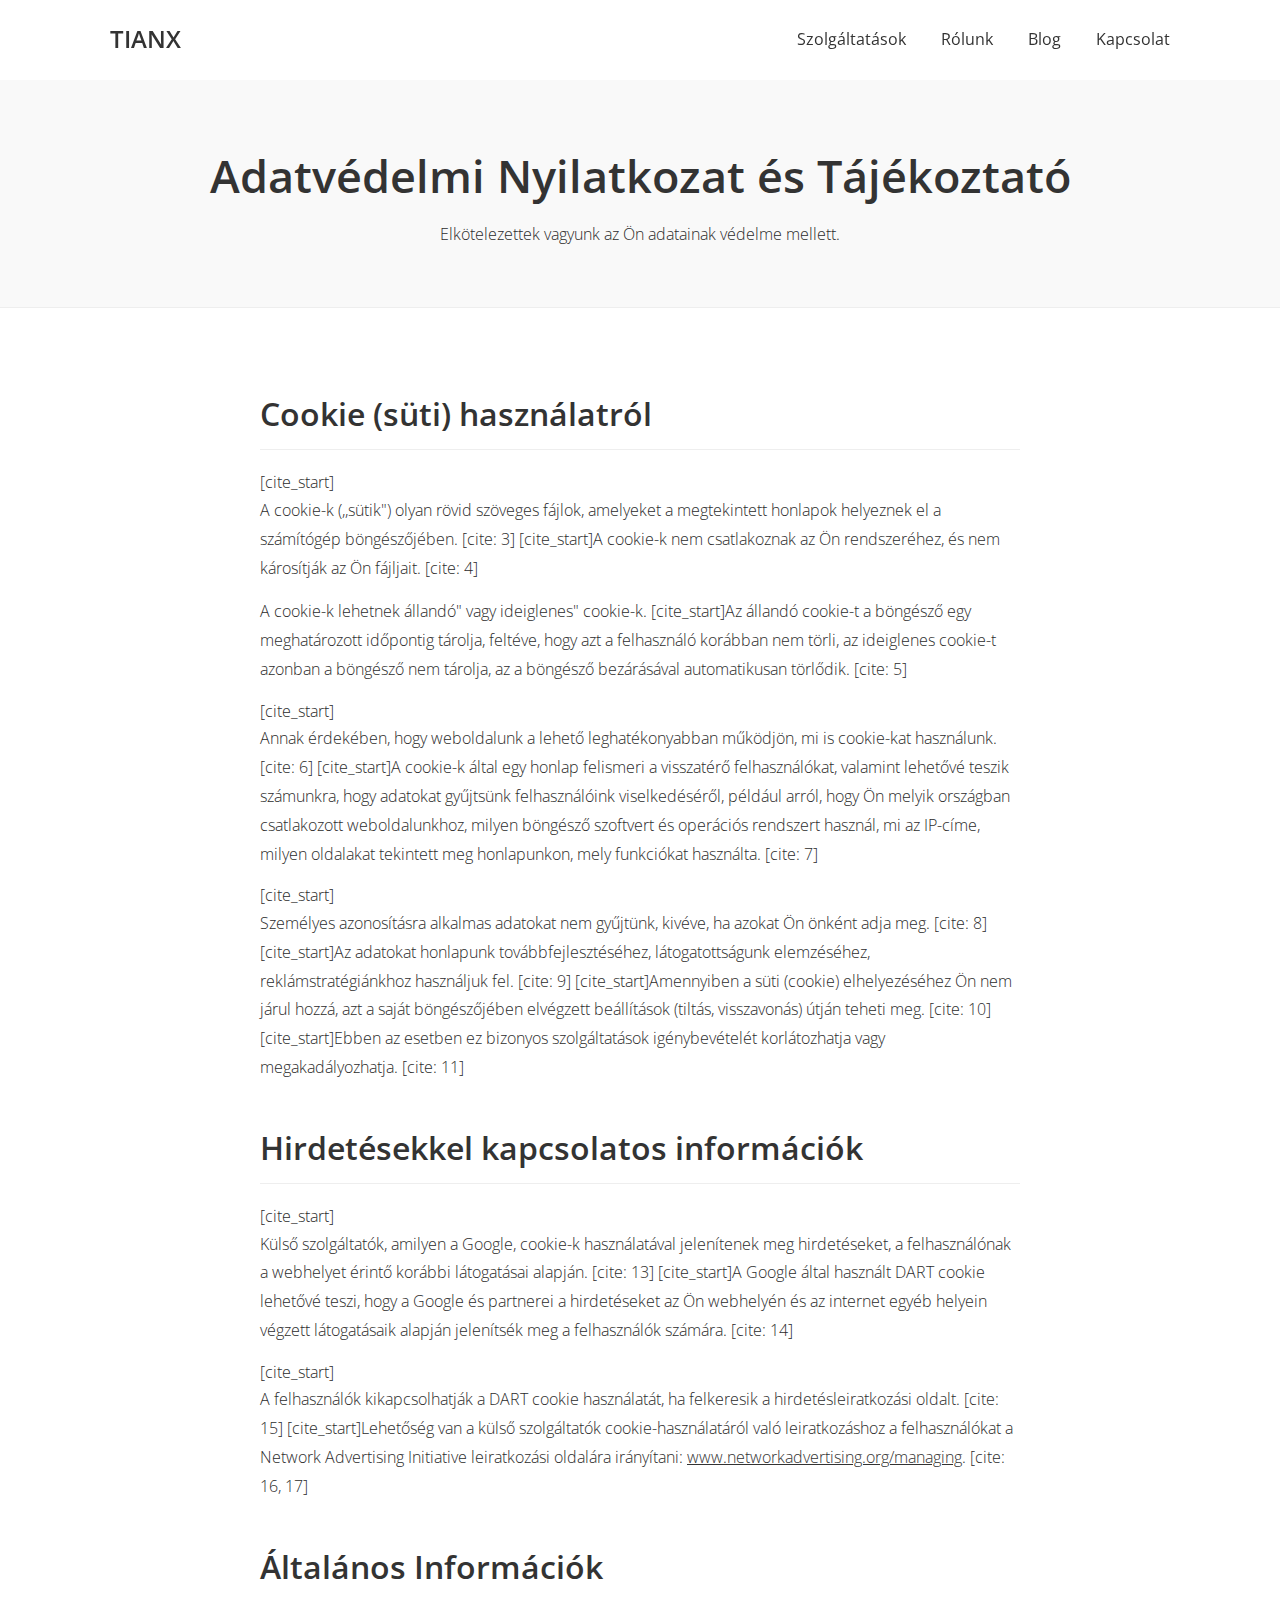
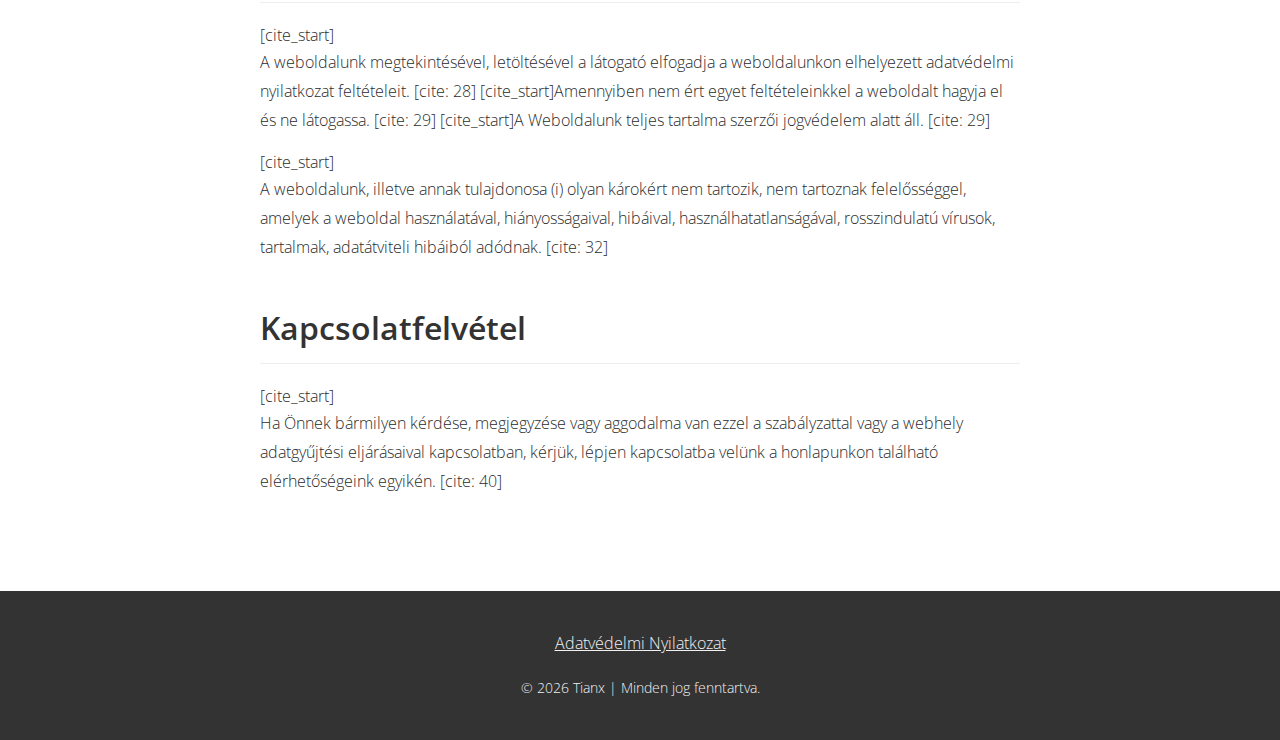
<file: adatvedelem.html>
<!DOCTYPE html>
<html lang="hu">
<head>
    <meta charset="UTF-8">
    <meta name="viewport" content="width=device-width, initial-scale=1.0">
    
    <title>Adatvédelmi Nyilatkozat - Tianx</title>
    <meta name="description" content="Weboldalunk adatvédelmi nyilatkozata és adatkezelési szabályzata. Ismerje meg, hogyan kezeljük a cookie-kat (sütiket) és az Ön adatait.">
    
    <meta property="og:title" content="Adatvédelmi Nyilatkozat | Tianx Services">
    <meta property="og:type" content="website">
    <meta property="og:url" content="https://tianx.hu/adatvedelem.html">
    <meta property="og:image" content="https://tianx.hu/assets/images/og-image.jpg"> 

    <link rel="preconnect" href="https://fonts.googleapis.com">
    <link rel="preconnect" href="https://fonts.gstatic.com" crossorigin>
    <link href="https://fonts.googleapis.com/css2?family=Open+Sans:wght@300;400;600&display=swap" rel="stylesheet">
    
    <link rel="stylesheet" href="assets/css/style.css">
</head>
<body>

    <header class="main-header">
        <div class="container nav-wrapper">
            <a href="index.html" class="logo">TIANX</a>
            <nav class="main-nav">
                <ul>
                    <li><a href="szolgaltatasok.html">Szolgáltatások</a></li>
                    <li><a href="rolunk.html">Rólunk</a></li>
                    <li><a href="blog.html">Blog</a></li>
                    <li><a href="kapcsolat.html">Kapcsolat</a></li>
                </ul>
            </nav>
            <button class="mobile-nav-toggle" aria-label="Menü megnyitása">☰</button>
        </div>
    </header>

    <main>
        <section class="page-header-section">
            <div class="container">
                <h1>Adatvédelmi Nyilatkozat és Tájékoztató</h1>
                <p class="subtitle">Elkötelezettek vagyunk az Ön adatainak védelme mellett.</p>
            </div>
        </section>

        <section class="section">
            <div class="container content-container">
                <h2>Cookie (süti) használatról</h2>
                [cite_start]<p>A cookie-k (,,sütik") olyan rövid szöveges fájlok, amelyeket a megtekintett honlapok helyeznek el a számítógép böngészőjében. [cite: 3] [cite_start]A cookie-k nem csatlakoznak az Ön rendszeréhez, és nem károsítják az Ön fájljait. [cite: 4]</p>
                <p>A cookie-k lehetnek állandó" vagy ideiglenes" cookie-k. [cite_start]Az állandó cookie-t a böngésző egy meghatározott időpontig tárolja, feltéve, hogy azt a felhasználó korábban nem törli, az ideiglenes cookie-t azonban a böngésző nem tárolja, az a böngésző bezárásával automatikusan törlődik. [cite: 5]</p>
                [cite_start]<p>Annak érdekében, hogy weboldalunk a lehető leghatékonyabban működjön, mi is cookie-kat használunk. [cite: 6] [cite_start]A cookie-k által egy honlap felismeri a visszatérő felhasználókat, valamint lehetővé teszik számunkra, hogy adatokat gyűjtsünk felhasználóink viselkedéséről, például arról, hogy Ön melyik országban csatlakozott weboldalunkhoz, milyen böngésző szoftvert és operációs rendszert használ, mi az IP-címe, milyen oldalakat tekintett meg honlapunkon, mely funkciókat használta. [cite: 7]</p>
                [cite_start]<p>Személyes azonosításra alkalmas adatokat nem gyűjtünk, kivéve, ha azokat Ön önként adja meg. [cite: 8] [cite_start]Az adatokat honlapunk továbbfejlesztéséhez, látogatottságunk elemzéséhez, reklámstratégiánkhoz használjuk fel. [cite: 9] [cite_start]Amennyiben a süti (cookie) elhelyezéséhez Ön nem járul hozzá, azt a saját böngészőjében elvégzett beállítások (tiltás, visszavonás) útján teheti meg. [cite: 10] [cite_start]Ebben az esetben ez bizonyos szolgáltatások igénybevételét korlátozhatja vagy megakadályozhatja. [cite: 11]</p>

                <h2>Hirdetésekkel kapcsolatos információk</h2>
                [cite_start]<p>Külső szolgáltatók, amilyen a Google, cookie-k használatával jelenítenek meg hirdetéseket, a felhasználónak a webhelyet érintő korábbi látogatásai alapján. [cite: 13] [cite_start]A Google által használt DART cookie lehetővé teszi, hogy a Google és partnerei a hirdetéseket az Ön webhelyén és az internet egyéb helyein végzett látogatásaik alapján jelenítsék meg a felhasználók számára. [cite: 14]</p>
                [cite_start]<p>A felhasználók kikapcsolhatják a DART cookie használatát, ha felkeresik a hirdetésleiratkozási oldalt. [cite: 15] [cite_start]Lehetőség van a külső szolgáltatók cookie-használatáról való leiratkozáshoz a felhasználókat a Network Advertising Initiative leiratkozási oldalára irányítani: <a href="http://www.networkadvertising.org/managing" target="_blank">www.networkadvertising.org/managing</a>. [cite: 16, 17]</p>
                
                <h2>Általános Információk</h2>
                [cite_start]<p>A weboldalunk megtekintésével, letöltésével a látogató elfogadja a weboldalunkon elhelyezett adatvédelmi nyilatkozat feltételeit. [cite: 28] [cite_start]Amennyiben nem ért egyet feltételeinkkel a weboldalt hagyja el és ne látogassa. [cite: 29] [cite_start]A Weboldalunk teljes tartalma szerzői jogvédelem alatt áll. [cite: 29]</p>
                [cite_start]<p>A weboldalunk, illetve annak tulajdonosa (i) olyan károkért nem tartozik, nem tartoznak felelősséggel, amelyek a weboldal használatával, hiányosságaival, hibáival, használhatatlanságával, rosszindulatú vírusok, tartalmak, adatátviteli hibáiból adódnak. [cite: 32]</p>

                <h2>Kapcsolatfelvétel</h2>
                [cite_start]<p>Ha Önnek bármilyen kérdése, megjegyzése vagy aggodalma van ezzel a szabályzattal vagy a webhely adatgyűjtési eljárásaival kapcsolatban, kérjük, lépjen kapcsolatba velünk a honlapunkon található elérhetőségeink egyikén. [cite: 40]</p>
            </div>
        </section>
    </main>

    <footer class="main-footer">
        <div class="container">
             <div class="footer-links">
                <a href="adatvedelem.html">Adatvédelmi Nyilatkozat</a>
            </div>
            <p>&copy; <span id="current-year"></span> Tianx | Minden jog fenntartva.</p>
        </div>
    </footer>
    
    <script src="assets/js/main.js" defer></script>
</body>
</html>
</file>
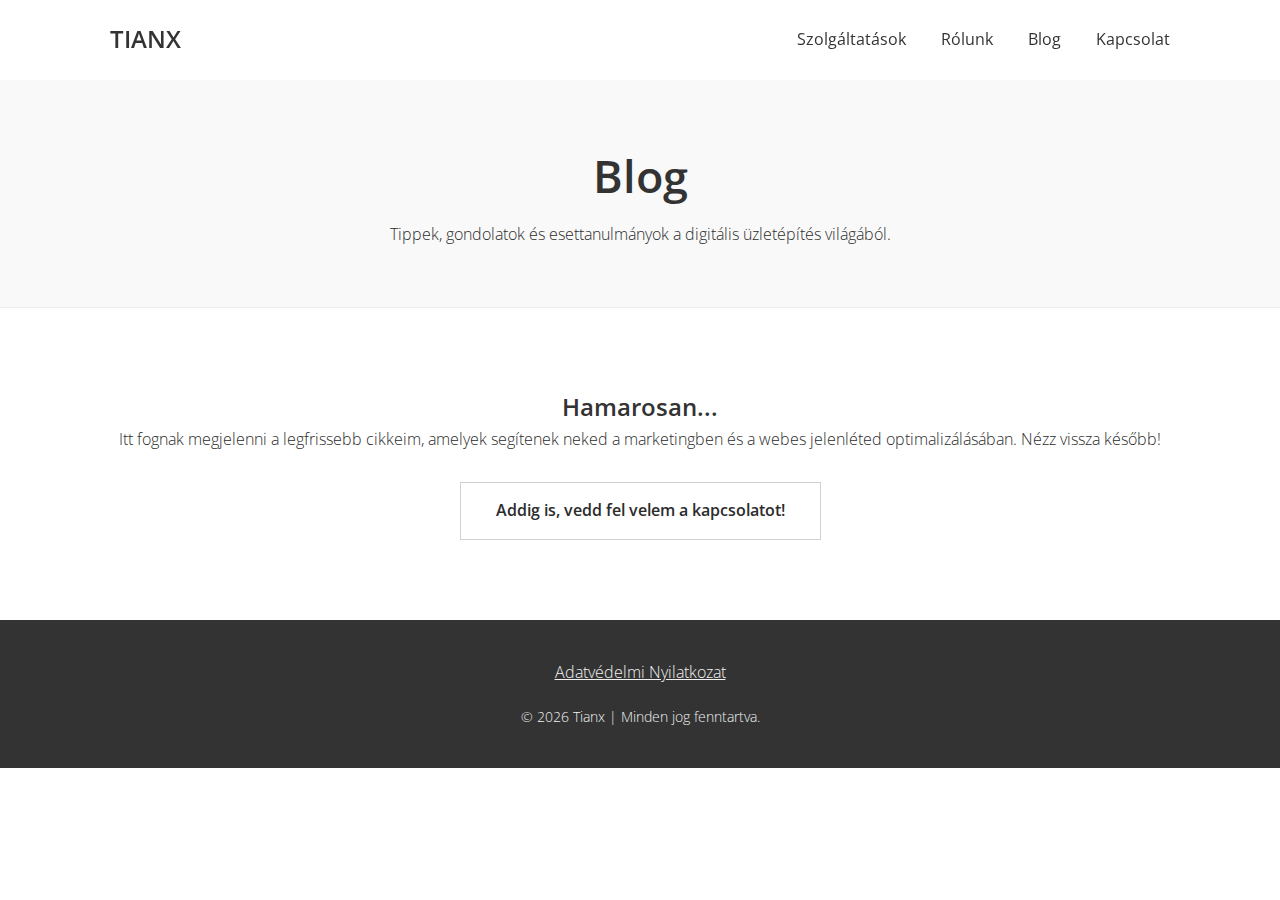
<file: blog.html>
<!DOCTYPE html>
<html lang="hu">
<head>
    <meta charset="UTF-8">
    <meta name="viewport" content="width=device-width, initial-scale=1.0">
    
    <title>Blog | Üzleti & Marketing Tippek - Tianx</title>
    <meta name="description" content="Hasznos cikkek és tippek weboldal készítésről, online marketingről és üzletfejlesztésről, hogy a te vállalkozásod is sikeresebb legyen.">
    
    <meta property="og:title" content="Blog | Tianx Services">
    <meta property="og:type" content="website">
    <meta property="og:url" content="https://tianx.hu/blog.html">
    <meta property="og:image" content="https://tianx.hu/assets/images/og-image.jpg"> 

    <link rel="preconnect" href="https://fonts.googleapis.com">
    <link rel="preconnect" href="https://fonts.gstatic.com" crossorigin>
    <link href="https://fonts.googleapis.com/css2?family=Open+Sans:wght@300;400;600&display=swap" rel="stylesheet">
    
    <link rel="stylesheet" href="assets/css/style.css">
</head>
<body>

    <header class="main-header">
        <div class="container nav-wrapper">
            <a href="index.html" class="logo">TIANX</a>
            <nav class="main-nav">
                <ul>
                    <li><a href="szolgaltatasok.html">Szolgáltatások</a></li>
                    <li><a href="rolunk.html">Rólunk</a></li>
                    <li><a href="blog.html">Blog</a></li>
                    <li><a href="kapcsolat.html">Kapcsolat</a></li>
                </ul>
            </nav>
            <button class="mobile-nav-toggle" aria-label="Menü megnyitása">☰</button>
        </div>
    </header>

    <main>
        <section class="page-header-section">
            <div class="container">
                <h1>Blog</h1>
                <p class="subtitle">Tippek, gondolatok és esettanulmányok a digitális üzletépítés világából.</p>
            </div>
        </section>

        <section class="section">
            <div class="container" style="text-align: center;">
                <h2>Hamarosan...</h2>
                <p>Itt fognak megjelenni a legfrissebb cikkeim, amelyek segítenek neked a marketingben és a webes jelenléted optimalizálásában. Nézz vissza később!</p>
                <a href="kapcsolat.html" class="cta-button" style="margin-top: 30px;">Addig is, vedd fel velem a kapcsolatot!</a>
            </div>
        </section>
    </main>

    <footer class="main-footer">
        <div class="container">
            <div class="footer-links">
                <a href="adatvedelem.html">Adatvédelmi Nyilatkozat</a>
            </div>
            <p>&copy; <span id="current-year"></span> Tianx | Minden jog fenntartva.</p>
        </div>
    </footer>
    
    <script src="assets/js/main.js" defer></script>
</body>
</html>
</file>
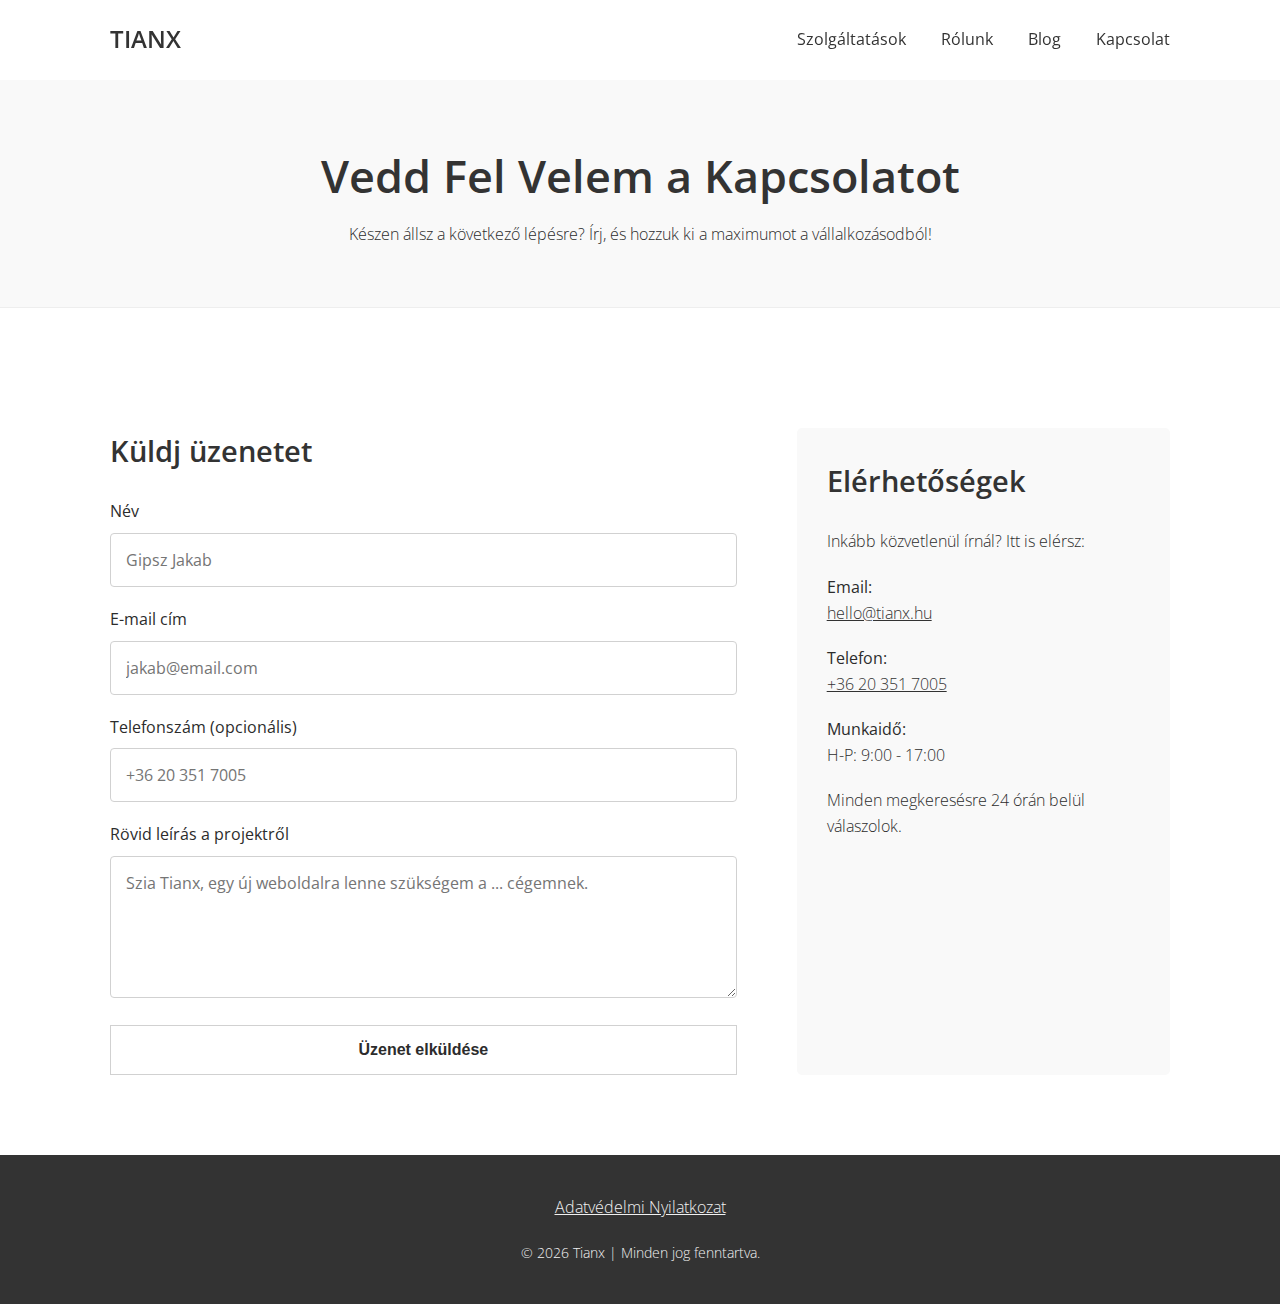
<file: kapcsolat.html>
<!DOCTYPE html>
<html lang="hu">
<head>
    <meta charset="UTF-8">
    <meta name="viewport" content="width=device-width, initial-scale=1.0">
    
    <title>Kapcsolat | Ingyenes Konzultáció - Tianx</title>
    <meta name="description" content="Vedd fel velem a kapcsolatot egy ingyenes, 30 perces konzultációra. Töltsd ki az űrlapot és 24 órán belül kereslek.">
    
    <meta property="og:title" content="Kapcsolat | Tianx Services">
    <meta property="og:type" content="website">
    <meta property="og:url" content="https://tianx.hu/kapcsolat.html">
    <meta property="og:image" content="https://tianx.hu/assets/images/og-image.jpg"> 

    <link rel="preconnect" href="https://fonts.googleapis.com">
    <link rel="preconnect" href="https://fonts.gstatic.com" crossorigin>
    <link href="https://fonts.googleapis.com/css2?family=Open+Sans:wght@300;400;600&display=swap" rel="stylesheet">
    
    <link rel="stylesheet" href="assets/css/style.css">
</head>
<body>

    <header class="main-header">
        <div class="container nav-wrapper">
            <a href="index.html" class="logo">TIANX</a>
            <nav class="main-nav">
                <ul>
                    <li><a href="szolgaltatasok.html">Szolgáltatások</a></li>
                    <li><a href="rolunk.html">Rólunk</a></li>
                    <li><a href="blog.html">Blog</a></li>
                    <li><a href="kapcsolat.html">Kapcsolat</a></li>
                </ul>
            </nav>
            <button class="mobile-nav-toggle" aria-label="Menü megnyitása">☰</button>
        </div>
    </header>

    <main>
        <section class="page-header-section">
            <div class="container">
                <h1>Vedd Fel Velem a Kapcsolatot</h1>
                <p class="subtitle">Készen állsz a következő lépésre? Írj, és hozzuk ki a maximumot a vállalkozásodból!</p>
            </div>
        </section>

        <section class="section">
            <div class="container">
                <div class="contact-layout">
                    <div class="contact-form-wrapper">
                        <h3>Küldj üzenetet</h3>
                        <form id="contact-form" action="https://hooks.zapier.com/hooks/catch/22684448/u3kavu7/" method="POST">
                            <div class="form-group">
                                <label for="name">Név</label>
                                <input type="text" id="name" name="name" required placeholder="Gipsz Jakab">
                            </div>
                            <div class="form-group">
                                <label for="email">E-mail cím</label>
                                <input type="email" id="email" name="email" required placeholder="jakab@email.com">
                            </div>
                            <div class="form-group">
                                <label for="phone">Telefonszám (opcionális)</label>
                                <input type="tel" id="phone" name="phone" placeholder="+36 20 351 7005">
                            </div>
                            <div class="form-group">
                                <label for="message">Rövid leírás a projektről</label>
                                <textarea id="message" name="message" required rows="5" placeholder="Szia Tianx, egy új weboldalra lenne szükségem a ... cégemnek."></textarea>
                            </div>
                            <button type="submit" class="cta-button" style="width: 100%;">Üzenet elküldése</button>
                        </form>
                        <div id="form-message"></div>
                    </div>
                    <div class="contact-info-wrapper">
                        <h3>Elérhetőségek</h3>
                        <p>Inkább közvetlenül írnál? Itt is elérsz:</p>
                        <ul class="contact-info-list">
                            <li><strong>Email:</strong><br> <a href="mailto:hello@tianx.hu">hello@tianx.hu</a></li>
                            <li><strong>Telefon:</strong><br> <a href="tel:+36203517005">+36 20 351 7005</a></li>
                            <li><strong>Munkaidő:</strong><br> H-P: 9:00 - 17:00</li>
                        </ul>
                        <p>Minden megkeresésre 24 órán belül válaszolok.</p>
                    </div>
                </div>
            </div>
        </section>
    </main>

    <footer class="main-footer">
        <div class="container">
            <div class="footer-links">
                <a href="adatvedelem.html">Adatvédelmi Nyilatkozat</a>
            </div>
            <p>&copy; <span id="current-year"></span> Tianx | Minden jog fenntartva.</p>
        </div>
    </footer>
    
    <script src="assets/js/main.js" defer></script>
</body>
</html>
</file>
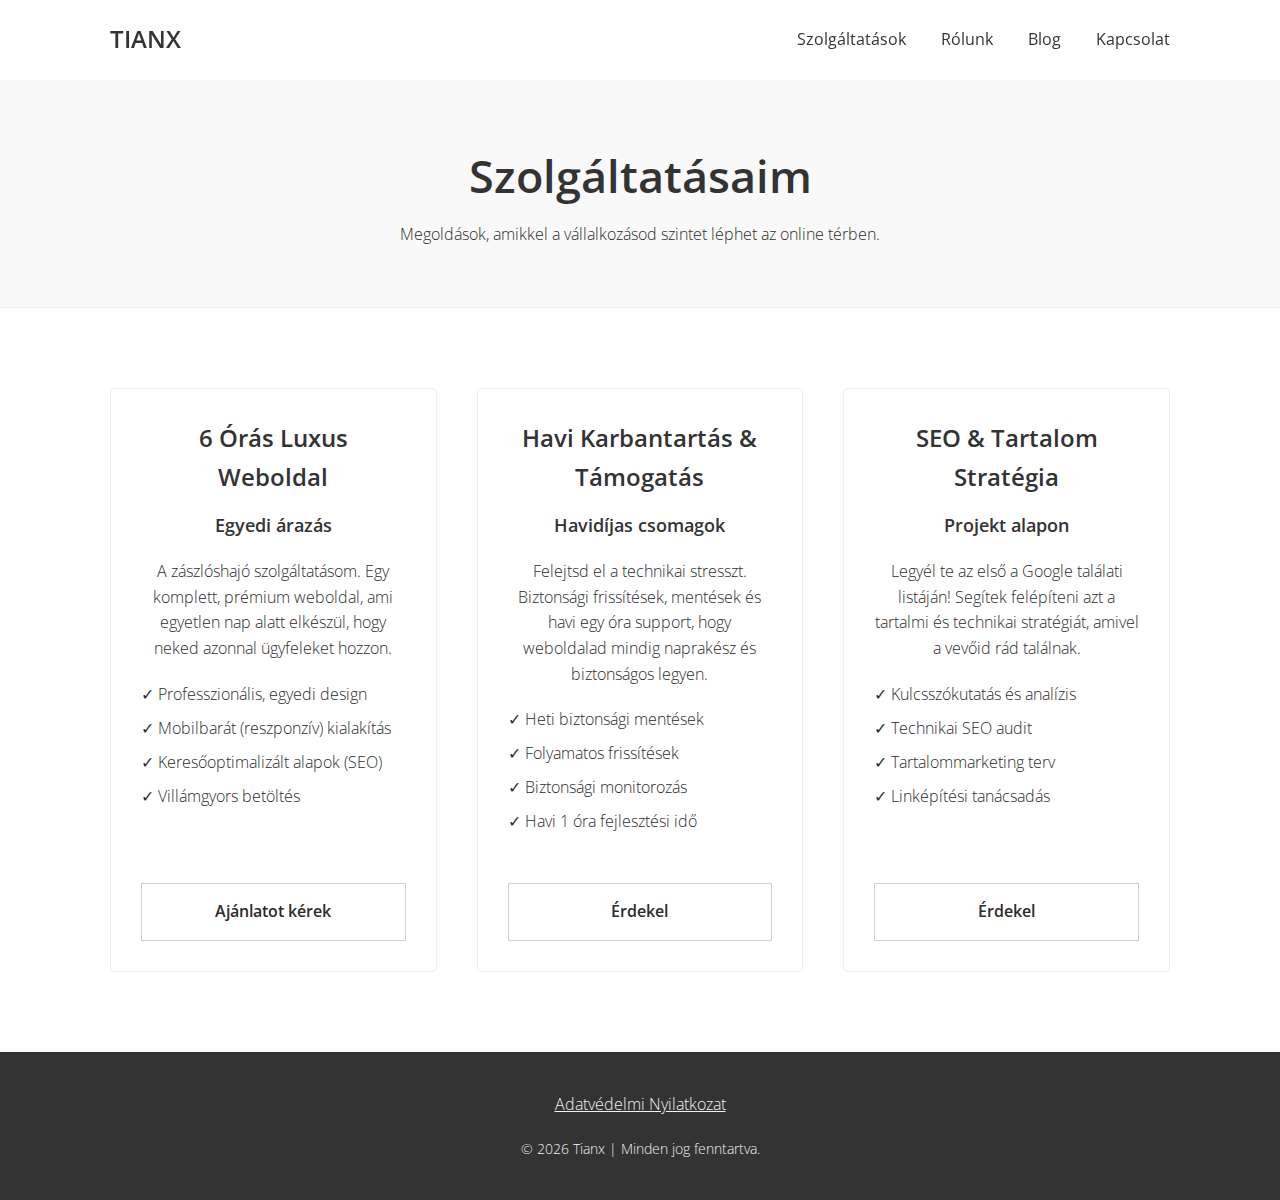
<file: szolgaltatasok.html>
<!DOCTYPE html>
<html lang="hu">
<head>
    <meta charset="UTF-8">
    <meta name="viewport" content="width=device-width, initial-scale=1.0">
    
    <title>Szolgáltatások | Professzionális Weboldal Készítés - Tianx</title>
    <meta name="description" content="Ismerd meg szolgáltatásaimat: 6 órás luxus weboldal készítés, havi karbantartás és SEO tanácsadás a vállalkozásod növekedéséért.">
    
    <meta property="og:title" content="Szolgáltatások | Tianx Services">
    <meta property="og:type" content="website">
    <meta property="og:url" content="https://tianx.hu/szolgaltatasok.html">
    <meta property="og:image" content="https://tianx.hu/assets/images/og-image.jpg"> 

    <link rel="preconnect" href="https://fonts.googleapis.com">
    <link rel="preconnect" href="https://fonts.gstatic.com" crossorigin>
    <link href="https://fonts.googleapis.com/css2?family=Open+Sans:wght@300;400;600&display=swap" rel="stylesheet">
    
    <link rel="stylesheet" href="assets/css/style.css">
</head>
<body>

    <header class="main-header">
        <div class="container nav-wrapper">
            <a href="index.html" class="logo">TIANX</a>
            <nav class="main-nav">
                <ul>
                    <li><a href="szolgaltatasok.html">Szolgáltatások</a></li>
                    <li><a href="rolunk.html">Rólunk</a></li>
                    <li><a href="blog.html">Blog</a></li>
                    <li><a href="kapcsolat.html">Kapcsolat</a></li>
                </ul>
            </nav>
            <button class="mobile-nav-toggle" aria-label="Menü megnyitása">☰</button>
        </div>
    </header>

    <main>
        <section class="page-header-section">
            <div class="container">
                <h1>Szolgáltatásaim</h1>
                <p class="subtitle">Megoldások, amikkel a vállalkozásod szintet léphet az online térben.</p>
            </div>
        </section>

        <section class="section">
            <div class="container">
                <div class="services-grid">
                    <div class="feature-card">
                        <h3>6 Órás Luxus Weboldal</h3>
                        <p class="service-price">Egyedi árazás</p>
                        <p>A zászlóshajó szolgáltatásom. Egy komplett, prémium weboldal, ami egyetlen nap alatt elkészül, hogy neked azonnal ügyfeleket hozzon.</p>
                        <ul class="service-features-list">
                            <li>✓ Professzionális, egyedi design</li>
                            <li>✓ Mobilbarát (reszponzív) kialakítás</li>
                            <li>✓ Keresőoptimalizált alapok (SEO)</li>
                            <li>✓ Villámgyors betöltés</li>
                        </ul>
                        <a href="kapcsolat.html" class="cta-button" style="width: 100%; margin-top: 20px;">Ajánlatot kérek</a>
                    </div>
                    <div class="feature-card">
                        <h3>Havi Karbantartás & Támogatás</h3>
                        <p class="service-price">Havidíjas csomagok</p>
                        <p>Felejtsd el a technikai stresszt. Biztonsági frissítések, mentések és havi egy óra support, hogy weboldalad mindig naprakész és biztonságos legyen.</p>
                         <ul class="service-features-list">
                            <li>✓ Heti biztonsági mentések</li>
                            <li>✓ Folyamatos frissítések</li>
                            <li>✓ Biztonsági monitorozás</li>
                            <li>✓ Havi 1 óra fejlesztési idő</li>
                        </ul>
                        <a href="kapcsolat.html" class="cta-button" style="width: 100%; margin-top: 20px;">Érdekel</a>
                    </div>
                    <div class="feature-card">
                        <h3>SEO & Tartalom Stratégia</h3>
                        <p class="service-price">Projekt alapon</p>
                        <p>Legyél te az első a Google találati listáján! Segítek felépíteni azt a tartalmi és technikai stratégiát, amivel a vevőid rád találnak.</p>
                         <ul class="service-features-list">
                            <li>✓ Kulcsszókutatás és analízis</li>
                            <li>✓ Technikai SEO audit</li>
                            <li>✓ Tartalommarketing terv</li>
                            <li>✓ Linképítési tanácsadás</li>
                        </ul>
                        <a href="kapcsolat.html" class="cta-button" style="width: 100%; margin-top: 20px;">Érdekel</a>
                    </div>
                </div>
            </div>
        </section>
    </main>

    <footer class="main-footer">
        <div class="container">
            <div class="footer-links">
                <a href="adatvedelem.html">Adatvédelmi Nyilatkozat</a>
            </div>
            <p>&copy; <span id="current-year"></span> Tianx | Minden jog fenntartva.</p>
        </div>
    </footer>
    
    <script src="assets/js/main.js" defer></script>
</body>
</html>
</file>
<file: assets/css/style.css>
/* --- STYLE_MIRROR_MODE: Luxus Minimal Design (Többoldalas) --- */

/* 1. Alapbeállítások és Változók */
:root {
    --primary-font: 'Open Sans', 'Helvetica', sans-serif;
    --text-color: #2c2c2c;
    --background-color: #ffffff;
    --accent-color: #F7E4E4; /* Púder rózsaszín */
    --border-color: #d1d1d1;
    --dark-accent: #333333;
    --light-gray-bg: #f9f9f9;

    --line-height-large: 1.8;
    --line-height-normal: 1.6;
    --header-height: 80px;
    --transition-slow: 0.5s ease;
}

/* 2. Globális Stílusok */
* {
    margin: 0;
    padding: 0;
    box-sizing: border-box;
}

html {
    scroll-behavior: smooth;
    font-size: 16px;
}

body {
    font-family: var(--primary-font);
    color: var(--text-color);
    background-color: var(--background-color);
    line-height: var(--line-height-normal);
    font-weight: 300;
    -webkit-font-smoothing: antialiased;
    -moz-osx-font-smoothing: grayscale;
}

main {
    padding-top: var(--header-height);
}

h1, h2, h3, h4, h5, h6 {
    color: var(--dark-accent);
    font-weight: 600;
}

a {
    color: var(--dark-accent);
    text-decoration: none;
    transition: color 0.3s ease;
}

a:hover {
    color: #000;
}

img {
    max-width: 100%;
    height: auto;
}

/* 3. Segédosztályok */
.container {
    max-width: 1100px;
    margin: 0 auto;
    padding: 0 20px;
}

.section {
    padding: 80px 0;
}

.cta-button {
    display: inline-block;
    padding: 15px 35px;
    font-size: 1rem;
    font-weight: 600;
    cursor: pointer;
    text-align: center;
    background-color: transparent;
    border: 1px solid var(--border-color);
    color: var(--text-color);
    transition: all var(--transition-slow);
}

.cta-button:hover {
    background-color: var(--accent-color);
    border-width: 2px;
    border-color: var(--accent-color);
    transform: translateY(-3px);
    box-shadow: 0 10px 20px rgba(0,0,0,0.05);
}

/* 4. Fejléc és Navigáció */
.main-header {
    height: var(--header-height);
    position: fixed;
    width: 100%;
    z-index: 1000;
    background-color: rgba(255, 255, 255, 0.95);
    backdrop-filter: blur(10px);
    -webkit-backdrop-filter: blur(10px);
    border-bottom: 1px solid transparent;
    transition: all 0.3s ease;
    display: flex;
    align-items: center;
}

.main-header.scrolled {
     border-bottom-color: #eee;
}

.nav-wrapper {
    display: flex;
    justify-content: space-between;
    align-items: center;
    width: 100%;
}

.logo {
    font-size: 1.5rem;
    font-weight: 600;
}

.main-nav ul {
    list-style: none;
    display: flex;
    gap: 35px;
}

.main-nav a {
    font-weight: 400;
    font-size: 1rem;
    position: relative;
    padding-bottom: 5px;
}

.main-nav a::after {
    content: '';
    position: absolute;
    bottom: 0;
    left: 0;
    width: 0;
    height: 2px;
    background-color: var(--dark-accent);
    transition: width 0.4s ease;
}

.main-nav a:hover::after {
    width: 100%;
}

.mobile-nav-toggle {
    display: none;
    background: none;
    border: none;
    font-size: 2rem;
    cursor: pointer;
}

/* 5. Lábléc */
.main-footer {
    background-color: var(--dark-accent);
    color: #f1f1f1;
    padding: 40px 0;
    text-align: center;
}

.main-footer p {
    font-size: 0.9rem;
    font-weight: 300;
}

/* --- FŐOLDAL EGYEDI STÍLUSAI --- */

/* 7. Hero Szekció (Főoldal) */
#hero-home {
    display: flex;
    align-items: center;
    justify-content: center;
    text-align: center;
    min-height: 70vh;
    padding: 60px 20px;
    background: linear-gradient(rgba(0, 0, 0, 0.4), rgba(0, 0, 0, 0.4)), url('https://images.unsplash.com/photo-1517245386807-bb43f82c33c4?q=80&w=2070&auto=format&fit=crop') no-repeat center center/cover;
}

.hero-content {
    max-width: 800px;
    color: white;
}

.hero-content h1 {
    font-size: 3.2rem;
    line-height: 1.2;
    margin-bottom: 20px;
    color: white;
}

.hero-content .subtitle {
    font-size: 1.3rem;
    font-weight: 300;
    line-height: var(--line-height-large);
    margin-bottom: 40px;
    opacity: 0.9;
}

#hero-home .cta-button {
    color: white;
    border-color: white;
}
#hero-home .cta-button:hover {
    background-color: white;
    border-color: white;
    color: var(--dark-accent);
}

/* 8. Kétoszlopos elrendezés */
.two-column-layout {
    display: flex;
    align-items: center;
    gap: 60px;
}

.column-text, .column-image {
    flex: 1;
}

.column-image img {
    border-radius: 5px;
    box-shadow: 0 15px 30px rgba(0,0,0,0.1);
}

.link-styled {
    font-weight: 600;
    display: inline-block;
    margin-top: 20px;
}
.link-styled:hover {
    text-decoration: underline;
}

/* 9. Szolgáltatás Ízelítő */
#service-teaser {
    background-color: var(--light-gray-bg);
}

.features-grid {
    display: grid;
    grid-template-columns: repeat(auto-fit, minmax(300px, 1fr));
    gap: 40px;
    margin-top: 60px;
}

.feature-card {
    background-color: white;
    padding: 30px;
    border: 1px solid #eee;
    border-radius: 5px;
    text-align: center;
    transition: transform 0.3s ease, box-shadow 0.3s ease;
}

.feature-card:hover {
    transform: translateY(-5px);
    box-shadow: 0 15px 30px rgba(0,0,0,0.08);
}

.feature-card h3 {
    font-size: 1.5rem;
    margin-bottom: 15px;
}

/* --- ALOLDALAK EGYEDI STÍLUSAI --- */

/* 10. Aloldal Fejléc Szekció */
.page-header-section {
    padding: 60px 0;
    background-color: var(--light-gray-bg);
    text-align: center;
    border-bottom: 1px solid #eee;
}

.page-header-section h1 {
    font-size: 2.8rem;
    margin-bottom: 10px;
}

/* 11. Szolgáltatások Oldal */
.services-grid {
    display: grid;
    grid-template-columns: repeat(auto-fit, minmax(320px, 1fr));
    gap: 40px;
}

.feature-card {
    display: flex;
    flex-direction: column;
}

.service-price {
    font-size: 1.1rem;
    font-weight: 600;
    color: var(--dark-accent);
    margin-bottom: 20px;
}

.service-features-list {
    list-style: none;
    text-align: left;
    margin: 20px 0;
    flex-grow: 1;
}

.service-features-list li {
    margin-bottom: 10px;
    line-height: 1.5;
}

/* 12. Kapcsolat Oldal */
.contact-layout {
    display: flex;
    gap: 60px;
    margin-top: 40px;
}

.contact-form-wrapper {
    flex: 2;
}

.contact-info-wrapper {
    flex: 1;
    background-color: var(--light-gray-bg);
    padding: 30px;
    border-radius: 5px;
}

.contact-form-wrapper h3,
.contact-info-wrapper h3 {
    margin-bottom: 25px;
    font-size: 1.8rem;
}

.contact-info-list {
    list-style: none;
    margin: 20px 0;
}

.contact-info-list li {
    margin-bottom: 20px;
}
.contact-info-list a {
    text-decoration: underline;
}

/* 13. Űrlap Stílusok */
.form-group {
    margin-bottom: 20px;
}

.form-group label {
    display: block;
    margin-bottom: 8px;
    font-weight: 400;
}

.form-group input,
.form-group textarea {
    width: 100%;
    padding: 15px;
    border: 1px solid var(--border-color);
    border-radius: 4px;
    font-family: var(--primary-font);
    font-size: 1rem;
    transition: border-color 0.3s ease, box-shadow 0.3s ease;
}

.form-group input:focus,
.form-group textarea:focus {
    outline: none;
    border-color: var(--dark-accent);
    box-shadow: 0 0 0 3px var(--accent-color);
}

#form-message {
    margin-top: 20px;
    padding: 15px;
    border-radius: 4px;
    text-align: center;
    font-weight: 600;
    display: none;
}

#form-message.success {
    background-color: #e3f5e3;
    color: #3d8b3d;
    display: block;
}

#form-message.error {
    background-color: #f5e3e3;
    color: #8b3d3d;
    display: block;
}

/* 14. Rólunk Oldal Specifikus Stílusok */
.about-me-layout .column-image .profile-picture {
    border-radius: 50%;
    max-width: 300px;
    margin: 0 auto;
    display: block;
    border: 5px solid white;
    box-shadow: 0 10px 30px rgba(0,0,0,0.1);
}

.about-me-layout .column-text h2 {
    margin-bottom: 25px;
}

.about-me-layout .column-text p {
    margin-bottom: 20px;
    line-height: var(--line-height-large);
}


/* --- RESZPONZIVITÁS --- */
@media (max-width: 768px) {
    .main-nav {
        display: none; 
    }

    .mobile-nav-toggle {
        display: block;
    }
    
    .hero-content h1 {
        font-size: 2.5rem;
    }

    .two-column-layout {
        flex-direction: column;
    }
}

@media (max-width: 860px) {
    .contact-layout {
        flex-direction: column;
    }
}
/* 15. Tartalmi Oldalak (Adatvédelem, stb.) */
.content-container {
    max-width: 800px; /* A hosszú szövegek így olvashatóbbak */
}

.content-container h2 {
    font-size: 2rem;
    margin-top: 40px;
    margin-bottom: 20px;
    border-bottom: 1px solid #eee;
    padding-bottom: 10px;
}

.content-container h2:first-of-type {
    margin-top: 0;
}

.content-container p {
    margin-bottom: 15px;
    line-height: var(--line-height-large);
}

.content-container a {
    text-decoration: underline;
}

/* 16. Lábléc Linkek */
.footer-links {
    margin-bottom: 20px;
}

.footer-links a {
    color: #f1f1f1;
    text-decoration: underline;
}
</file>
